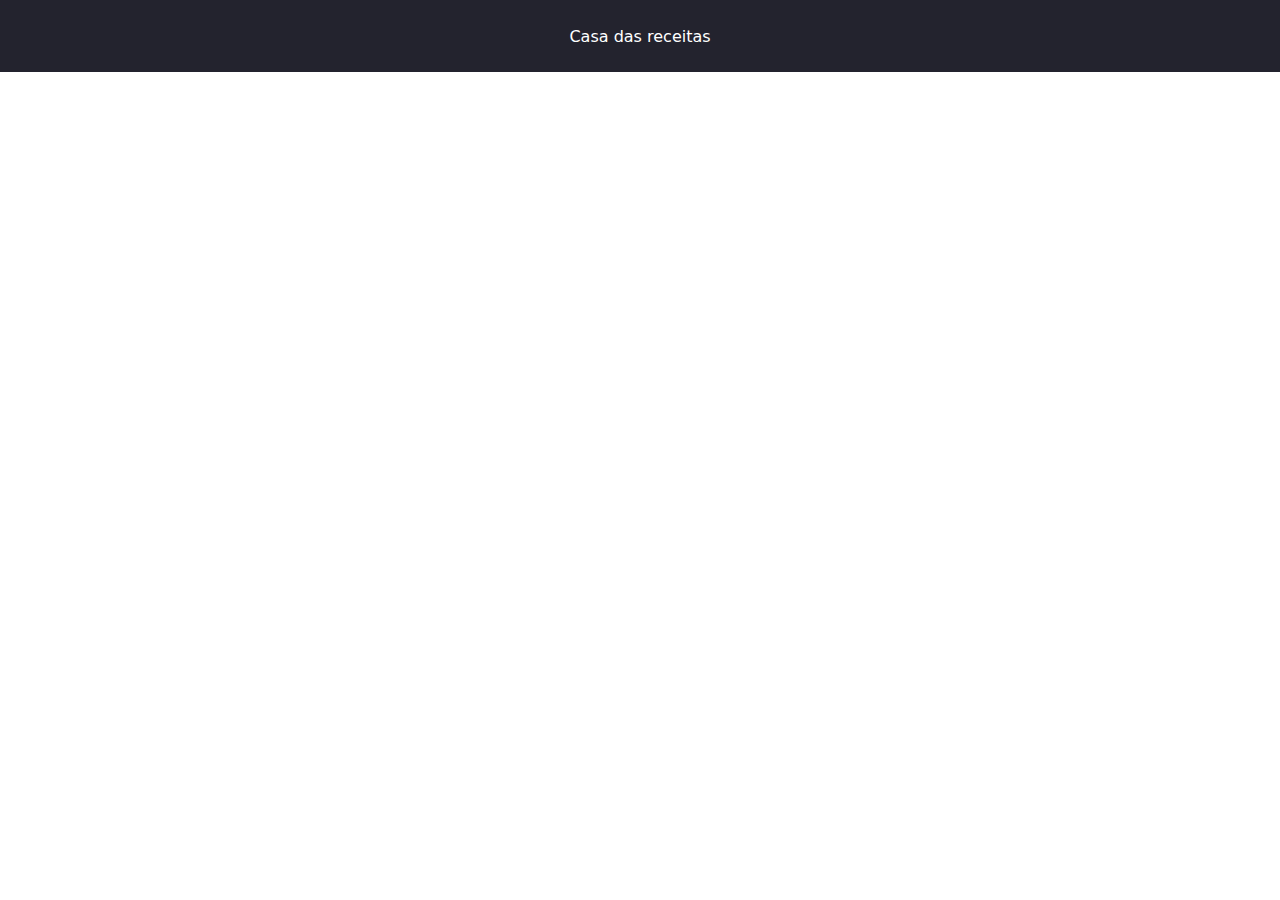
<file: index.html>
<!DOCTYPE html>
<html lang="pt-br">
<head>
    <meta charset="UTF-8">
    <meta name="viewport" content="width=device-width, initial-scale=1.0">
    <title>Receitas</title>
    <link rel="stylesheet" href="style.css">
</head>
<body>
     <header>
    <nav>
    <a class="nome do site" href="/">Casa das receitas</a>
    
    </nav>
    </header>
</body>
</html>
</file>
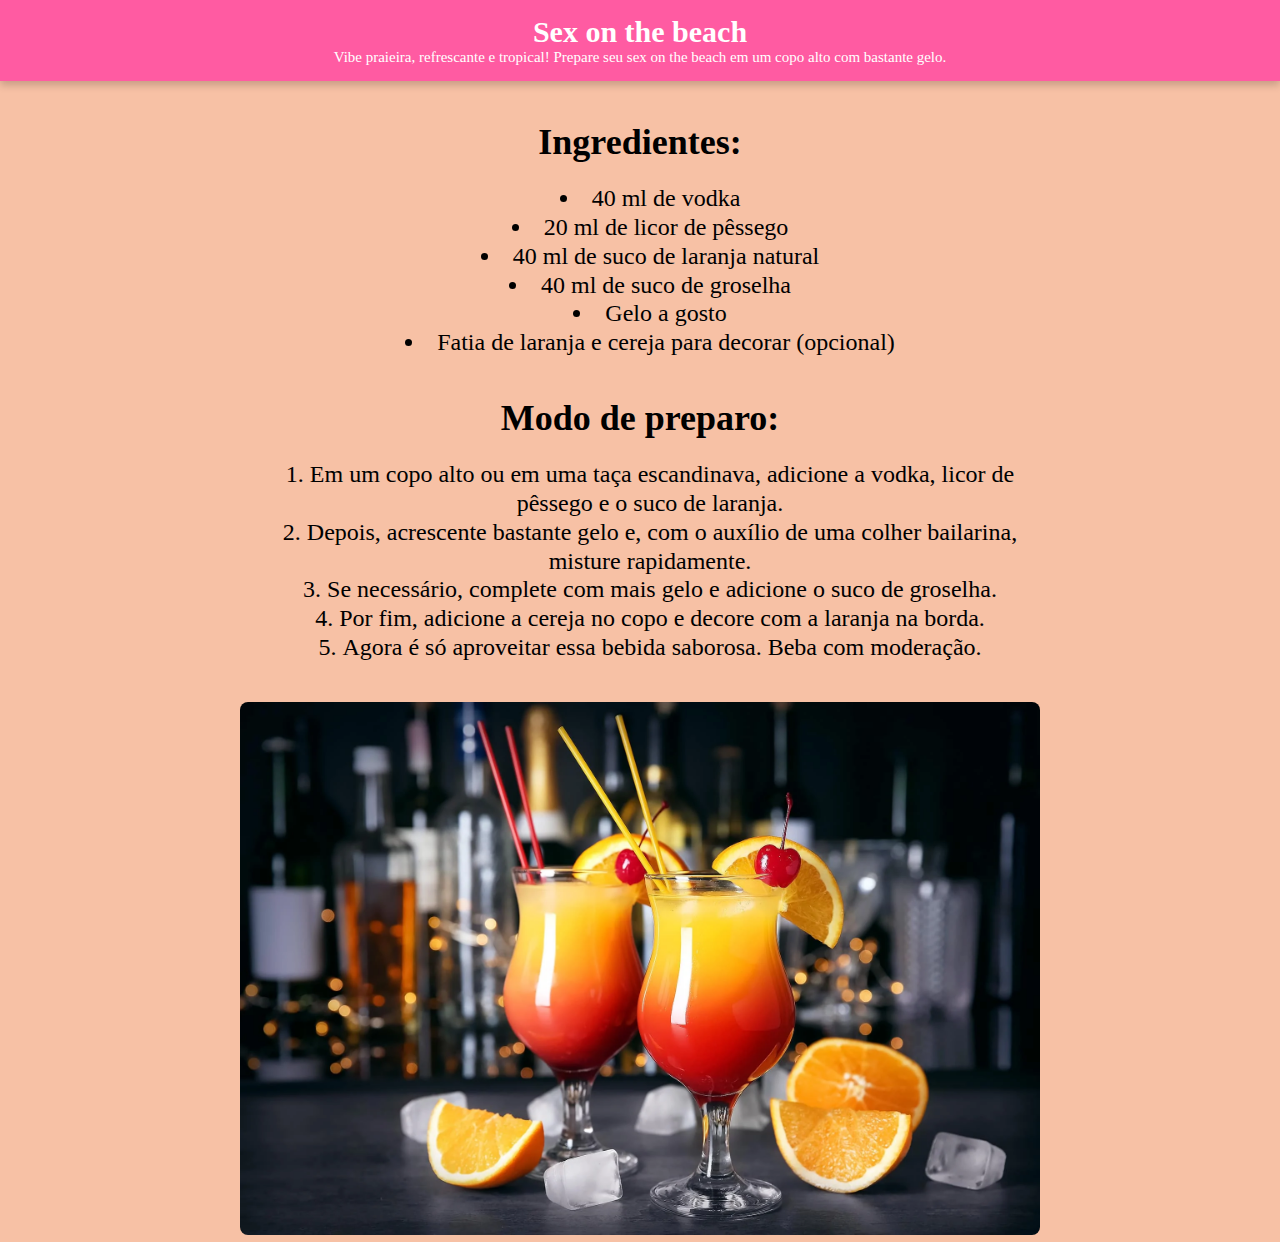
<file: bebidas.html>
<!DOCTYPE html>
<html lang="pt-br">
<head>
    <meta charset="UTF-8">
    <meta name="viewport" content="width=device-width, initial-scale=1.0">
    <link rel="stylesheet" href="receitas.css">
    <title>Doces</title>
</head>
<body>
    <header class="cabeçalho">
  <div class="container">
   <h1>Sex on the beach</h1>
        <p>
            Vibe praieira, refrescante e tropical! Prepare seu sex on the beach em um copo alto com bastante gelo. 
        </p>
  </div>
    </header>
    <main>
        <h2>Ingredientes:</h2>
        
        <section>
            <ul>
                <li>40 ml de vodka</li>
                <li>20 ml de licor de pêssego</li>
                <li>40 ml de suco de laranja natural</li>
                <li>40 ml de suco de groselha</li>
                <li>Gelo a gosto</li>
                <li>Fatia de laranja e cereja para decorar (opcional)</li>      
            </ul>
            </section>

        <h2>Modo de preparo:</h2>
     
        <section>
        <ol>
            <li>Em um copo alto ou em uma taça escandinava, adicione a vodka, licor de pêssego e o suco de laranja.</li>
            <li>Depois, acrescente bastante gelo e, com o auxílio de uma colher bailarina, misture rapidamente.</li>
            <li>Se necessário, complete com mais gelo e adicione o suco de groselha.</li>
            <li>Por fim, adicione a cereja no copo e decore com a laranja na borda.</li>
            <li>Agora é só aproveitar essa bebida saborosa. Beba com moderação.</li>
        </ol>
        </section>
        <img src="sex-on-the-beach-rezept.webp" alt="drink">
    </main>
</body>
</html>
</file>
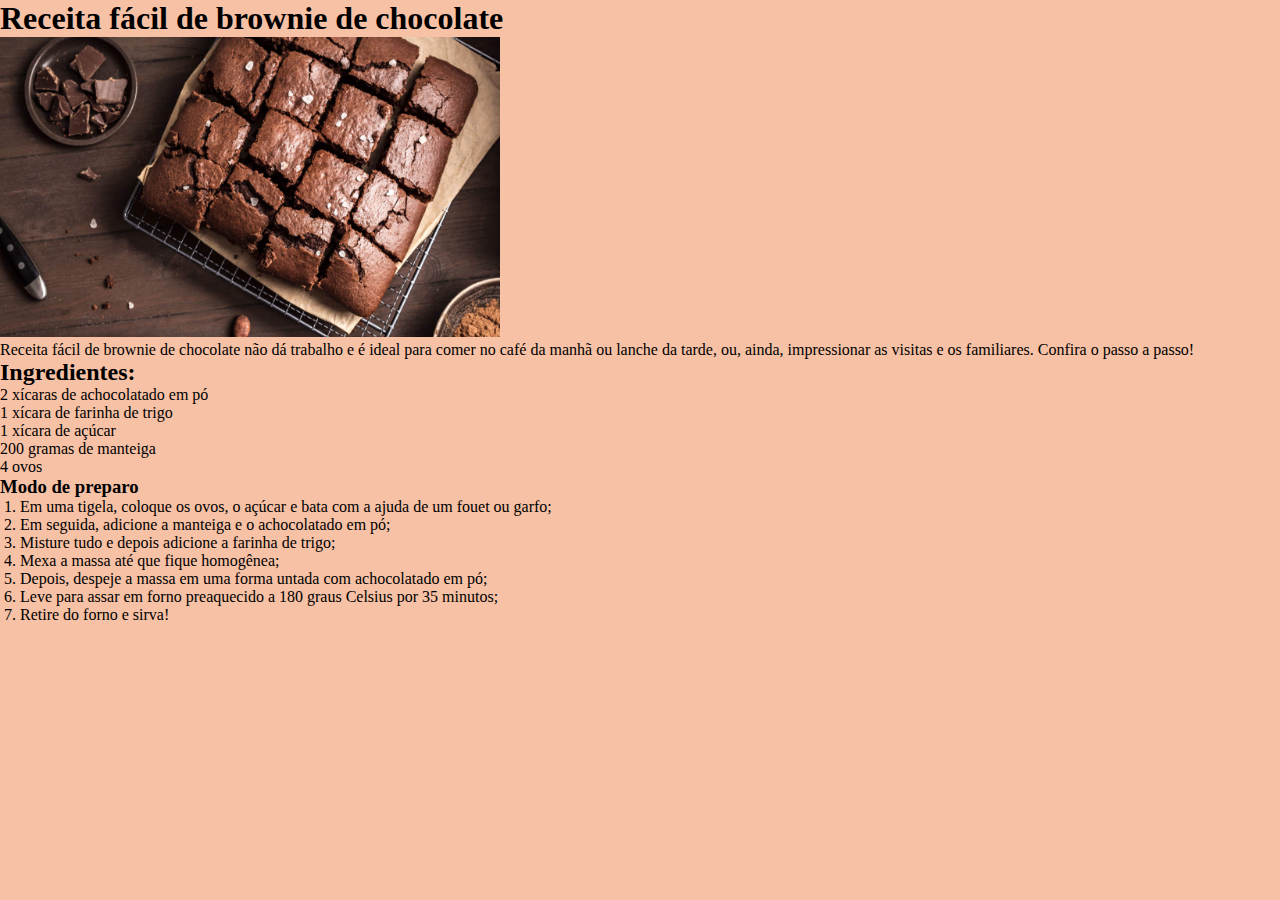
<file: Doce.html>
<!DOCTYPE html>
<html lang="pt-br">
<head>
    <meta charset="UTF-8">
    <meta name="viewport" content="width=device-width, initial-scale=1.0">
    <link rel="stylesheet" href="doce.css">
    <title>Doces</title>
</head>
<body>
    <header>
        <h1>Receita fácil de brownie de chocolate</h1>
        <img src="brownie-recetas-saludables_6e41a648_230504111738_1280x720.jpg" alt="brownie">
        <p>
            Receita fácil de brownie de chocolate não dá trabalho e é ideal para comer no café da manhã ou lanche da tarde, ou,
             ainda, impressionar as visitas e os familiares. Confira o passo a passo!
        </p>
    </header>
    <main>
        <h2>Ingredientes:</h2>

            <ul>
                <li>2 xícaras de achocolatado em pó</li>
                <li>1 xícara de farinha de trigo</li>
                <li>1 xícara de açúcar</li>
                <li>200 gramas de manteiga</li>
                <li>4 ovos</li>      
            </ul>

        <h3>Modo de preparo</h3>
     
        <ol>
            <li>Em uma tigela, coloque os ovos, o açúcar e bata com a ajuda de um fouet ou garfo;</li>
            <li>Em seguida, adicione a manteiga e o achocolatado em pó;</li>
            <li>Misture tudo e depois adicione a farinha de trigo;</li>
            <li>Mexa a massa até que fique homogênea;</li>
            <li>Depois, despeje a massa em uma forma untada com achocolatado em pó;</li>
            <li>Leve para assar em forno preaquecido a 180 graus Celsius por 35 minutos;</li>
            <li>Retire do forno e sirva!</li>
        </ol>
    </main>
</body>
</html>
</file>
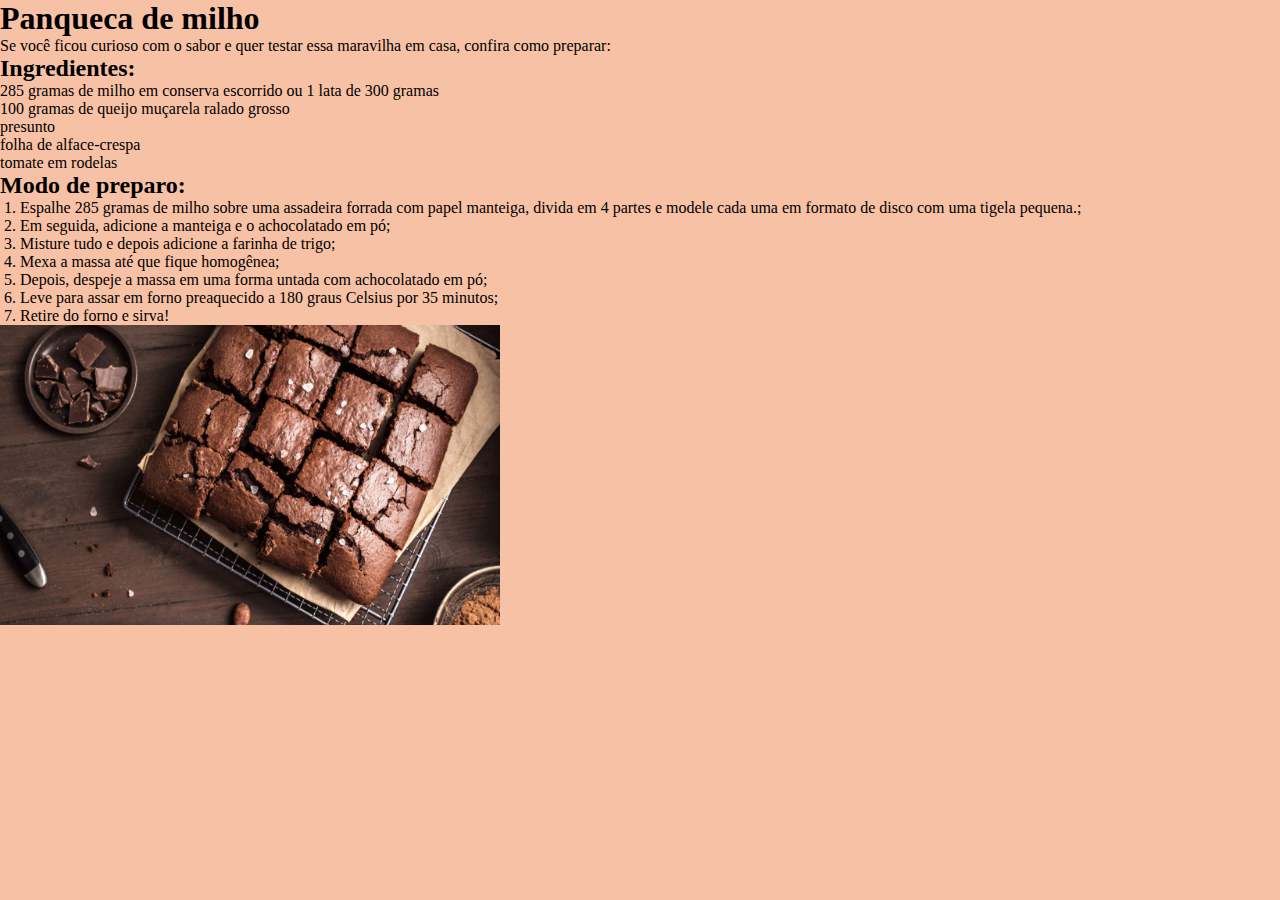
<file: salgado.html>
<!DOCTYPE html>
<html lang="pt-br">
<head>
    <meta charset="UTF-8">
    <meta name="viewport" content="width=device-width, initial-scale=1.0">
    <link rel="stylesheet" href="doce.css">
    <title>Doces</title>
</head>
<body>
    <header class="cabeçalho">
  <div class="container">
   <h1>Panqueca de milho</h1>
        <p>
            Se você ficou curioso com o sabor e quer testar essa maravilha em casa, confira como preparar:
        </p>
  </div>
    </header>
    <main>
        <h2>Ingredientes:</h2>
        
        <section>
            <ul>
                <li>285 gramas de milho em conserva escorrido ou 1 lata de 300 gramas</li>
                <li>100 gramas de queijo muçarela ralado grosso</li>
                <li>presunto</li>
                <li>folha de alface-crespa</li>
                <li>tomate em rodelas</li>      
            </ul>
            </section>

        <h2>Modo de preparo:</h2>
     
        <section>
        <ol>
            <li>Espalhe 285 gramas de milho sobre uma assadeira forrada com papel manteiga, divida em 4 partes e modele cada uma em formato de disco com uma tigela pequena.;</li>
            <li>Em seguida, adicione a manteiga e o achocolatado em pó;</li>
            <li>Misture tudo e depois adicione a farinha de trigo;</li>
            <li>Mexa a massa até que fique homogênea;</li>
            <li>Depois, despeje a massa em uma forma untada com achocolatado em pó;</li>
            <li>Leve para assar em forno preaquecido a 180 graus Celsius por 35 minutos;</li>
            <li>Retire do forno e sirva!</li>
        </ol>
        </section>
        <img src="brownie-recetas-saludables_6e41a648_230504111738_1280x720.jpg" alt="brownie">
    </main>
</body>
</html>
</file>
<file: style.css>
* {
    margin: 0;
    padding: 0;
}

a {
    color: #fff;
    text-decoration: none;
    transition: 0.3s;
}

a:hover {
    opacity: 0.7;
}

.logo {
    font-size: 24px;
    text-transform: uppercase;
    letter-spacing: 4px;
}

nav {
    display: flex;
    justify-content: space-around;
    align-items: center;
    font-family: system-ui, -apple-system, Helvetica, Arial, sans-serif;
    background: #23232e;
    height: 8vh;
}

main {
 background: url("/+800.jpg") no-repeat center center;
    background-size: cover;
    height: 90vh;
}

.nav-list {
    list-style: none;
    display: flex;
}

.nav-list li {
    letter-spacing: 3px;
    margin-left: 32px;
}

.mobile-menu {
   display: none;
   cursor: pointer;
}

.mobile-menu div {
    width: 32px;
    height: 2px;
    background: #fe7cb9;
    margin: 8px;
    transition: 0.3s;
}

@media (max-width: 999px) {
    body {
      overflow-x: hidden;  
    }
    .nav-list {
        position: absolute;
        top: 8vh;
        right: 0;
        width: 50vw;
        height: 92vh;
        background: #deabde;
        flex-direction: column;
        align-items: center;
        justify-content: space-around;
        transform: translateX(100%);
        transition: transform 0.3s ease-in;
    }
    .nav-list li {
        margin-left: 0;
        opacity: 0;
    }
    .mobile-menu {
        display: block;
    }
}

.nav-list.active {
    transform: translateX(0);
}

@keyframes navLinkFade {
    from {
        opacity: 0;
        transform: translateX(50px);
    }
    to {
        opacity: 1;
        transform: translateX(0);
    }
}

.mobile-menu.active .line1 {
 transform: rotate(-45deg) translate(-8px, 8px);
}

.mobile-menu.active .line2 {
 opacity: 0;   
}

.mobile-menu.active .line3 {
 transform: rotate(45deg) translate(-5px, -7px);   
}
</file>
<file: receitas.css>
* {
    margin: 0%;
    padding: 0;
    box-sizing: border-box;
}

img {
   max-width: 100%;
   height: auto;
   margin-top: 40px;
   border-radius: 8px;
}

div {
    display: block;
    unicode-bidi: isolate;
}

body {
    font-family: 'Times New Roman', Times, serif;
    background-color: #f7c1a5;
}

ul {
   list-style-type: disc;
  list-style-position: inside;
  margin-left: 20px;
  text-align: center;
}

ol {
  list-style-type: decimal;
  list-style-position: inside;
  margin-left: 20px;
  text-align: center;
}

main {
    font-size: 24px;
    line-height: 1.2;
    max-width: 800px;
    text-align:center;
    padding: 0px;
    margin: 0px auto;
    border-radius: 5px;
}

.cabeçalho {
    font-size: 15px;
    background: linear-gradient(135deg, #ff5ba2);
    color: white;
    padding: 15px 0;
    text-align: center;
    box-shadow: 0 4px 8px rgba(0, 0, 0, 0.2);
    border-bottom-left-radius: 0px;
    border-bottom-right-radius: 0px;
}

h2 {
  margin-top: 40px;
  margin-bottom: 20px;
}
</file>
<file: doce.css>
* {
    margin: 0%;
    padding: 0;
    background-color: #f7c1a5;
}

img {
    width: 500px;
    height: 300px;
}

body {
    font-family: 'Times New Roman', Times, serif;
}

ol {
  list-style-type: decimal;
  margin-left: 20px;     
}
</file>
